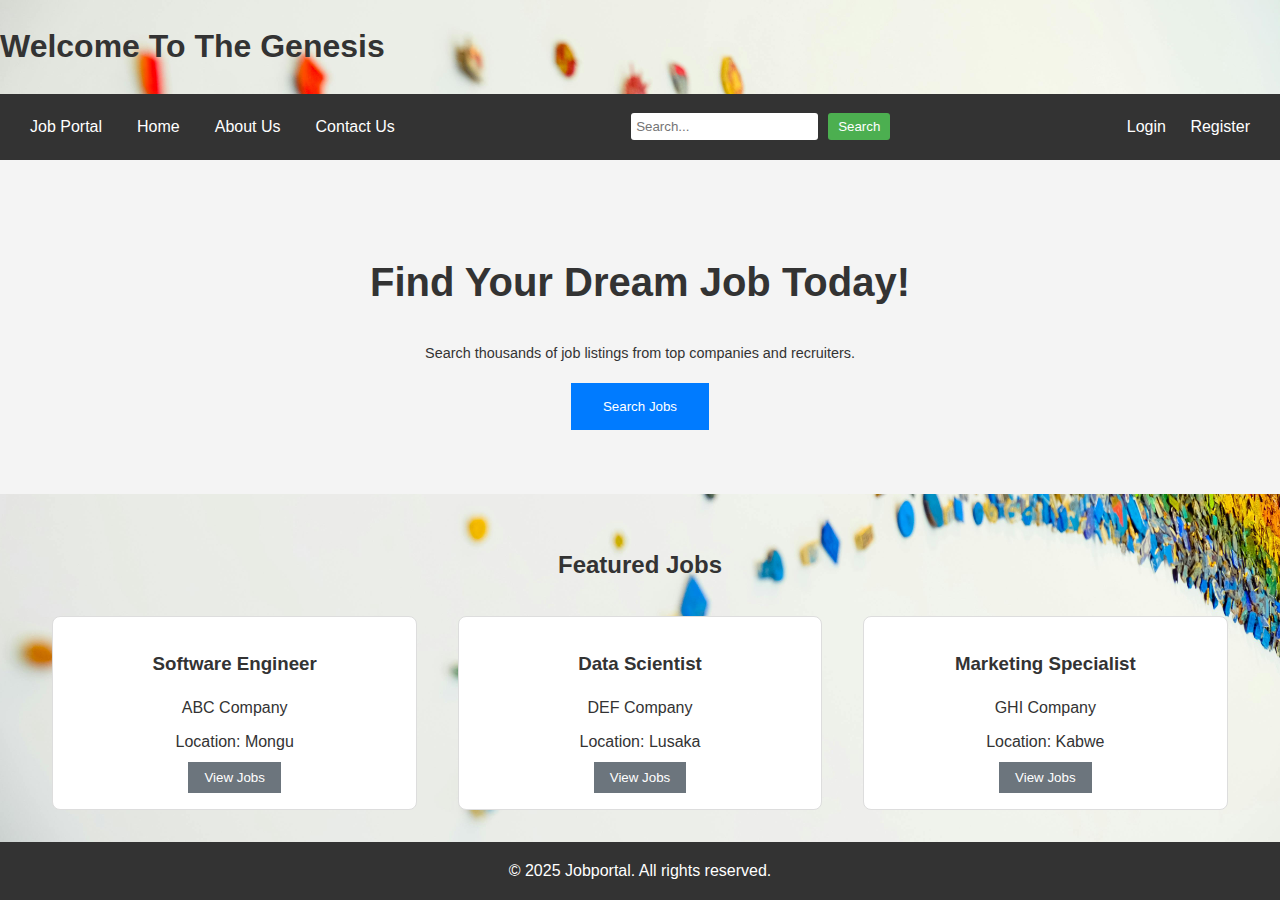
<file: Final year project/html/index.html>
<!DOCTYPE html>
<html>
<head>
	<meta charset="utf-8">
	<meta name="viewport" content="width=device-width, initial-scale=1">
	<title>The Genesis</title>
	<link rel="stylesheet" type="text/css" href="stylesheet.css">

	<style >
		body{
			background-image: url(your-image.jpg);
			background-size: cover;
			background-position: center;
		}

        body {
            font-family: Arial, sans-serif;
            margin: 0;
            padding: 0;
        }
        .navbar {
            display: flex;
            justify-content: space-between;
            align-items: center;
            background-color: #333;
            padding: 10px 20px;
        }
        .navbar a {
            color: white;
            text-decoration: none;
            padding: 10px;
            transition: background 0.3s;
        }
        .navbar a:hover {
            background-color: #555;
            border-radius: 5px;
        }
        .navbar .nav-links {
            display: flex;
            gap: 15px;
        }
        .navbar .search-container {
            display: flex;
            gap: 10px;
        }
        .navbar input[type="text"] {
            padding: 5px;
            border: none;
            border-radius: 3px;
        }
        .navbar button {
            padding: 6px 10px;
            background-color: #4CAF50;
            color: white;
            border: none;
            border-radius: 3px;
            cursor: pointer;
        }
        .navbar button:hover {
            background-color: #45a049;
        }

        }

        .auth-links a {
            color: #fff;
            margin: 0 1rem;
            text-decoration: none;
        }

        .hero {
            background-color: #f4f4f4;
            text-align: center;
            padding: 4rem 0;
        }

        .hero h1 {
            font-size: 2.5rem;
        }

        .hero p {
            margin: 1rem 0;
             transform: scale(0.9);
                transition: all 0.5s ease-in-out;
        }

        .btn-primary {
            background-color: #007bff;
            color: #fff;
            padding: 1rem 2rem;
            border: none;
            cursor: pointer;
        }

        .feature-jobs {
            padding: 2rem;
            text-align: center;
        }

        .feature-jobs h2 {
            margin-bottom: 2rem;
        }

        .row {
            display: flex;
            justify-content: space-around;
            flex-wrap: wrap;
        }

        .col-md-4 {
            flex-basis: 30%;
            margin-bottom: 2rem;
        }

        .job-card {
            padding: 1rem;
            border: 1px solid #ddd;
            border-radius: 0.5rem;
            background-color: #fff;
            text-align: center;
        }

        .job-card h3 {
            margin: 1rem 0;
        }

        .job-card p {
            margin: 0.5rem 0;
        }

        .btn-secondary {
            background-color: #6c757d;
            color: #fff;
            padding: 0.5rem 1rem;
            border: none;
            cursor: pointer;
        }

        footer {
            background-color: #333;
            color: #fff;
            text-align: center;
            padding: -90%;
            position: fixed;
            width: 100%;
            bottom: 0;
        }

		
	</style>
</head>
<body>
	<div class="fade-in">
		<h1>Welcome To The Genesis</h1>
	</div>
	<nav class="navbar">
		 <div class="nav-links">
            <a href="#">Job Portal</a>
            <a href="#">Home</a>
            <a href="#">About Us</a>
            <a href="#">Contact Us</a>
        </div>
        <div class="search-container">
            <input type="text" placeholder="Search...">
            <button>Search</button>
        </div>
        <div class="auth-links">
            <a href="login.html">Login</a>
            <a href="#">Register</a>
        </div>
		
	</nav>
	<!-- Hero Section -->
	<div class="hero">
        <h1>Find Your Dream Job Today!</h1>
        <p>Search thousands of job listings from top companies and recruiters.</p>
        <button class="btn-primary">Search Jobs</button>
    </div>

    <!-- Feature Jobs Section -->
    <div class="feature-jobs">
        <h2>Featured Jobs</h2>
        <div class="row">
            <div class="col-md-4">
                <div class="job-card">
                    <h3>Software Engineer</h3>
                    <p>ABC Company</p>
                    <p>Location: Mongu</p>
                    <button class="btn-secondary">View Jobs</button>
                </div>
            </div>
            <div class="col-md-4">
                <div class="job-card">
                    <h3>Data Scientist</h3>
                    <p>DEF Company</p>
                    <p>Location: Lusaka</p>
                    <button class="btn-secondary">View Jobs</button>
                </div>
            </div>
            <div class="col-md-4">
                <div class="job-card">
                    <h3>Marketing Specialist</h3>
                    <p>GHI Company</p>
                    <p>Location: Kabwe</p>
                    <button class="btn-secondary">View Jobs</button>
                </div>
            </div>
             <!-- Footer Section -->
    <footer>
        <p>&copy; 2025 Jobportal. All rights reserved.</p>
    </footer>
    <script>
    	function searchJobs() {
            const searchQuery = document.querySelector('.search-container input[type="text"]').value;
            alert(`Searching for jobs related to: ${searchQuery}`);
        }
        window.onload = function() {
            setTimeout(() => {
                document.querySelector('.fade-in').style.opacity = 1;
            }, 500);
        
    </script>


</body>
</html>
</file>
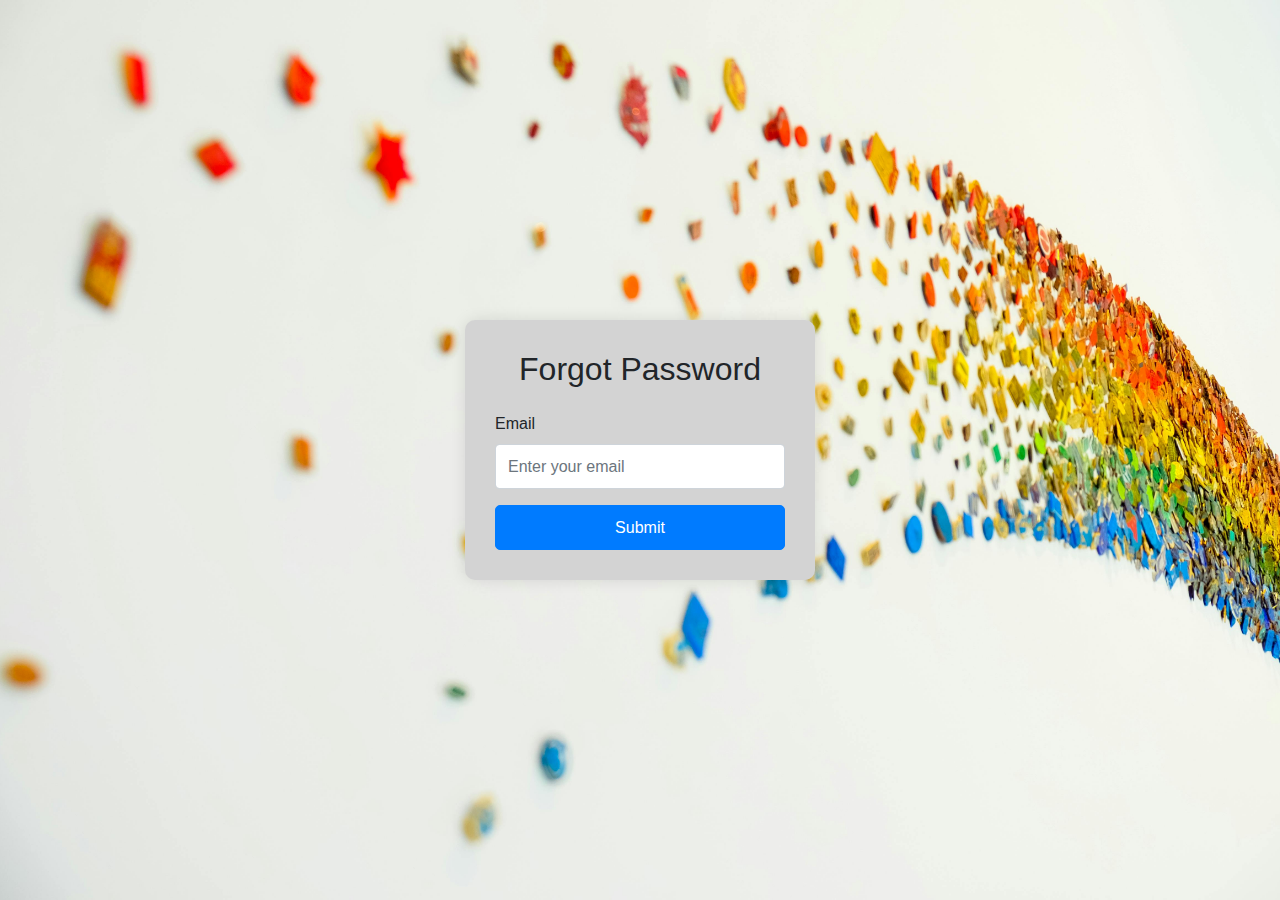
<file: Final year project/html/forgotpassword.html>
<!DOCTYPE html>
<html lang="en">
<head>
    <meta charset="UTF-8">
    <meta name="viewport" content="width=device-width, initial-scale=1.0">
    <title>Forgot Password</title>
    <!-- Bootstrap CSS -->
    <link rel="stylesheet" href="https://maxcdn.bootstrapcdn.com/bootstrap/4.5.2/css/bootstrap.min.css">
    <style>
        body {
            display: flex;
            justify-content: center;
            align-items: center;
            height: 100vh;
            background-color: #f4f6f9;
            font-family: Arial, sans-serif;
            background-image: url(your-image.jpg);
            background-size: cover;
            background-position: center;
        }
        .forgot-form {
            width: 350px;
            padding: 30px;
            background-color: lightgray;
            border-radius: 10px;
            box-shadow: 0 0 15px rgba(0, 0, 0, 0.1);
        }
        .form-control {
            height: 45px;
            font-size: 16px;
        }
        .btn-primary {
            height: 45px;
            font-size: 16px;
            border-radius: 5px;
        }
    </style>
</head>
<body>
    <div class="forgot-form">
        <h2 class="text-center mb-4">Forgot Password</h2>
        <form id="forgotForm">
            <div class="form-group">
                <label for="email">Email</label>
                <input type="email" id="email" class="form-control" placeholder="Enter your email" required>
            </div>
            <button type="submit" class="btn btn-primary btn-block">Submit</button>
        </form>
    </div>

    <!-- Bootstrap JS and jQuery -->
    <script src="https://ajax.googleapis.com/ajax/libs/jquery/3.5.1/jquery.min.js"></script>
    <script src="https://maxcdn.bootstrapcdn.com/bootstrap/4.5.2/js/bootstrap.min.js"></script>
    <!-- JavaScript for interactivity -->
    <script>
        document.getElementById('forgotForm').addEventListener('submit', function(event) {
            event.preventDefault();
            const email = document.getElementById('email').value;

            // Here you can handle the forgot password logic, like sending a reset link to the user's email
            alert('Password reset link has been sent to ' + email);
        });
    </script>
</body>
</html>
</file>
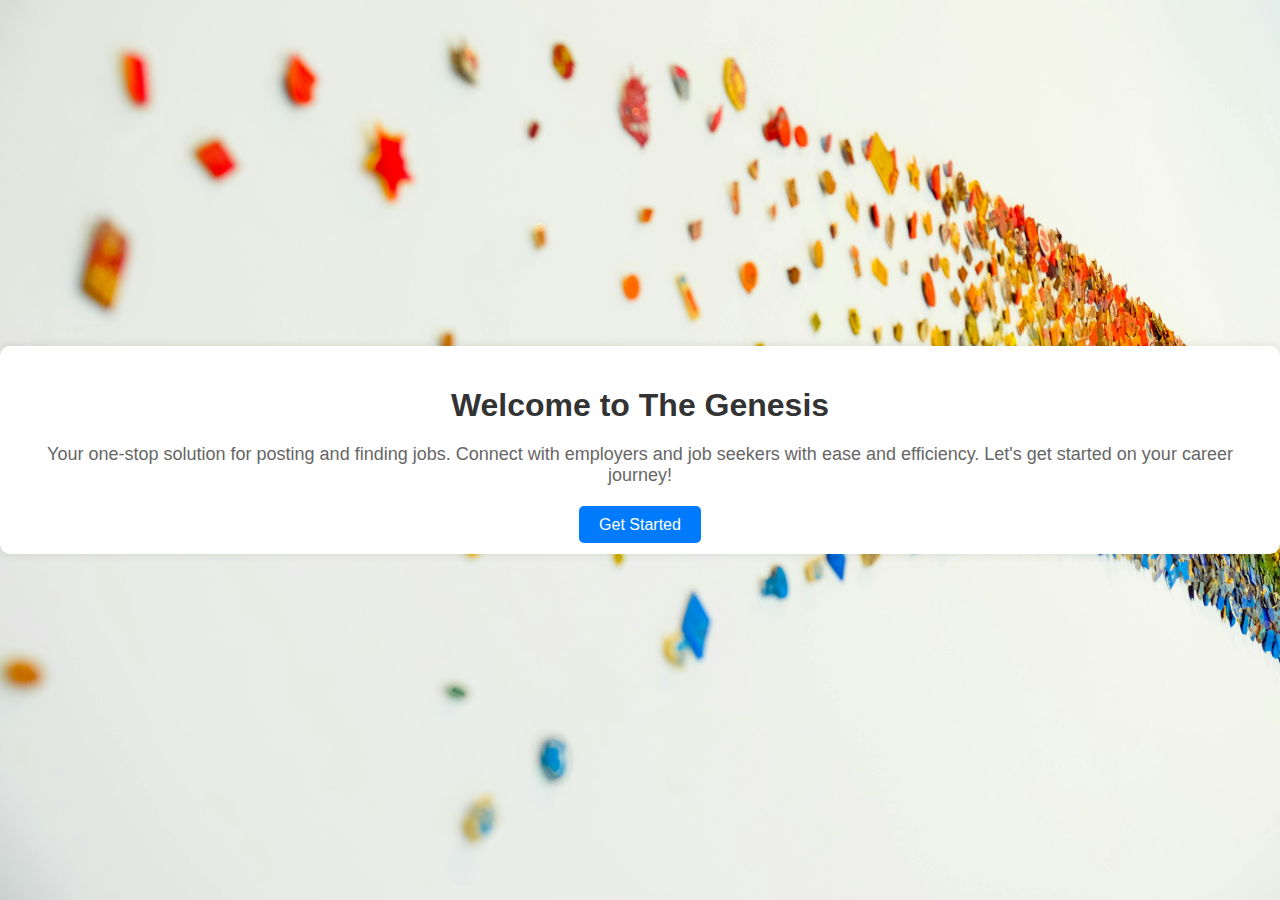
<file: Final year project/html/Get Started.html>
<!DOCTYPE html>
<html lang="en">
<head>
  <meta charset="UTF-8">
  <meta name="viewport" content="width=device-width, initial-scale=1.0">
  <title>The Genesis - Job Posting</title>
  <style>
    body {
      font-family: Arial, sans-serif;
      background-color: #f4f4f4;
      margin: 0;
      padding: 0;
      display: flex;
      justify-content: center;
      align-items: center;
      height: 100vh;
      overflow: hidden;
      background-image: url(your-image.jpg);
			background-size: cover;
			background-position: center;
    }
    .container {
      background-color: #fff;
      padding: 20px;
      border-radius: 10px;
      box-shadow: 0 0 10px rgba(0, 0, 0, 0.1);
      text-align: center;
      opacity: 0;
      transform: scale(0.9);
      transition: all 0.5s ease-in-out;
    }
    h1 {
      color: #333;
      margin-bottom: 20px;
      opacity: 0;
      transform: translateY(-20px);
      transition: all 0.5s ease-in-out;
    }
    p {
      color: #666;
      font-size: 18px;
      margin-bottom: 30px;
      opacity: 0;
      transform: translateY(-20px);
      transition: all 0.5s ease-in-out;
    }
    a.button {
      background-color: #007bff;
      color: #fff;
      text-decoration: none;
      padding: 10px 20px;
      border-radius: 5px;
      cursor: pointer;
      font-size: 16px;
      opacity: 0;
      transform: translateY(-20px);
      transition: all 0.5s ease-in-out;
    }
    a.button:hover {
      background-color: #0056b3;
    }
  </style>
</head>
<body>
  <div class="container" id="container">
    <h1>Welcome to The Genesis</h1>
    <p>Your one-stop solution for posting and finding jobs. Connect with employers and job seekers with ease and efficiency. Let's get started on your career journey!</p>
    <a class="button" href="index.html" id="getStartedButton">Get Started</a>
  </div>
  
  <script>
    // Animate the container on page load
    window.addEventListener('load', function() {
      const container = document.getElementById('container');
      const elements = container.querySelectorAll('h1, p, a.button');

      container.style.opacity = '1';
      container.style.transform = 'scale(1)';

      elements.forEach((element, index) => {
        setTimeout(() => {
          element.style.opacity = '1';
          element.style.transform = 'translateY(0)';
        }, index * 200);
      });
    });

    // Add click event to the button
    document.getElementById('getStartedButton').addEventListener('click', function(event) {
      event.preventDefault();
      const confirmation = confirm('Are you ready to get started?');
      if (confirmation) {
        alert('Redirecting to the job posting section...');
        window.location.href = 'index.html';
      }
    });
  </script>
</body>
</html>
</file>
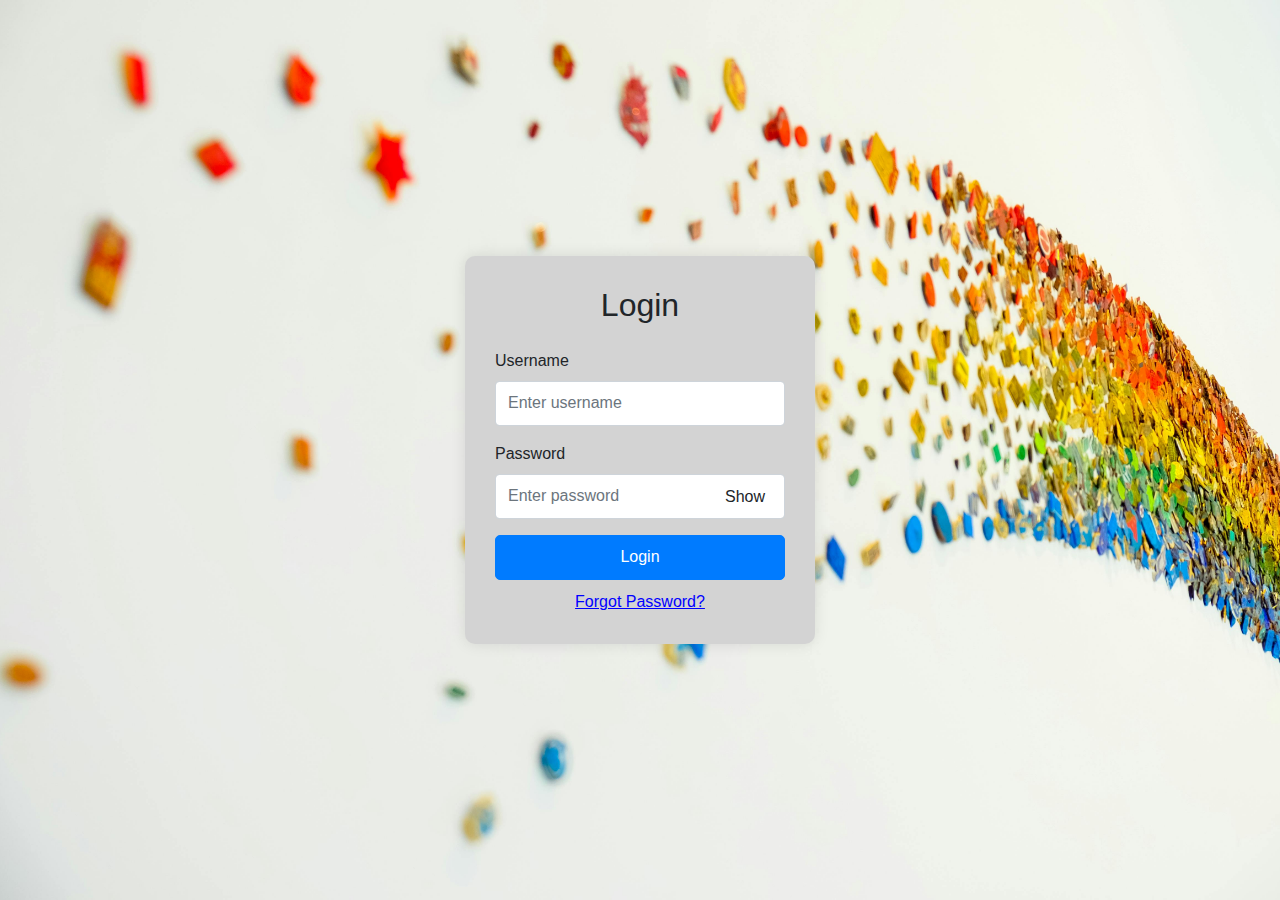
<file: Final year project/html/login.html>
<!DOCTYPE html>
<html lang="en">
<head>
    <meta charset="UTF-8">
    <meta name="viewport" content="width=device-width, initial-scale=1.0">
    <title>Genesis Job Portal Login</title>
    <!-- Bootstrap CSS -->
    <link rel="stylesheet" href="https://maxcdn.bootstrapcdn.com/bootstrap/4.5.2/css/bootstrap.min.css">
    <style>
        /* Inline CSS for custom styling */
        body {
            display: flex;
            justify-content: center;
            align-items: center;
            height: 100vh;
            background-color: #f4f6f9;
            font-family: Arial, sans-serif;
            background-image: url(your-image.jpg);
            background-size: cover;
            background-position: center;
        }
        .login-form {
            width: 350px;
            padding: 30px;
            background-color: lightgray;
            border-radius: 10px;
            box-shadow: 0 0 15px rgba(0, 0, 0, 0.1);
            transition: transform 0.3s, box-shadow 0.3s;
        }
        .login-form:hover {
            transform: translateY(-10px);
            box-shadow: 0 0 25px rgba(0, 0, 0, 0.3);
        }
        .form-control {
            height: 45px;
            font-size: 16px;
        }
        .btn-primary {
            height: 45px;
            font-size: 16px;
            border-radius: 5px;
        }
        .show-btn {
            cursor: pointer;
            position: absolute;
            right: 20px;
            top: 72%;
            transform: translateY(-50%);
        }
        .forgot-password {
            display: block;
            text-align: center;
            margin-top: 10px;
            color: blue;
            text-decoration: underline;
        }
    </style>
</head>
<body>
    <div class="login-form">
        <h2 class="text-center mb-4">Login</h2>
        <form id="loginForm">
            <div class="form-group">
                <label for="username">Username</label>
                <input type="text" id="username" class="form-control" placeholder="Enter username" required>
            </div>
            <div class="form-group position-relative">
                <label for="password">Password</label>
                <input type="password" id="password" class="form-control" placeholder="Enter password" required>
                <span class="show-btn" onclick="togglePassword()">Show</span>
            </div>
            <button type="submit" class="btn btn-primary btn-block">Login</button>
            <a href="forgotpassword.html" class="forgot-password">Forgot Password?</a>
        </form>
    </div>

    <!-- Bootstrap JS and jQuery -->
    <script src="https://ajax.googleapis.com/ajax/libs/jquery/3.5.1/jquery.min.js"></script>
    <script src="https://maxcdn.bootstrapcdn.com/bootstrap/4.5.2/js/bootstrap.min.js"></script>
    <!-- JavaScript for interactivity -->
    <script>
        function togglePassword() {
            const passwordField = document.getElementById('password');
            const showBtn = document.querySelector('.show-btn');
            if (passwordField.type === 'password') {
                passwordField.type = 'text';
                showBtn.textContent = 'Hide';
            } else {
                passwordField.type = 'password';
                showBtn.textContent = 'Show';
            }
        }

        document.getElementById('loginForm').addEventListener('submit', function(event) {
            event.preventDefault();
            const username = document.getElementById('username').value;
            const password = document.getElementById('password').value;

            if (username === 'admin' && password === 'password') {
                alert('Login successful!');
                // Redirect to job portal or dashboard
            } else {
                alert('Invalid username or password.');
            }
        });
    </script>
</body>
</html>
</file>
<file: Final year project/html/stylesheet.css>
.{
	box-sizing: border-box;
	margin: 0;
	padding: 0;
	background: skyblue;
}

body {
	font-family: arial, sans-serif;
	line-height: 1.6;
	color: #333;
	

	
}

nav {
    text-decoration: none;
	background-color: #333;
	color: #fff;
	padding: 3em;
	text-align:top;
	align-self:center;
}
</file>
